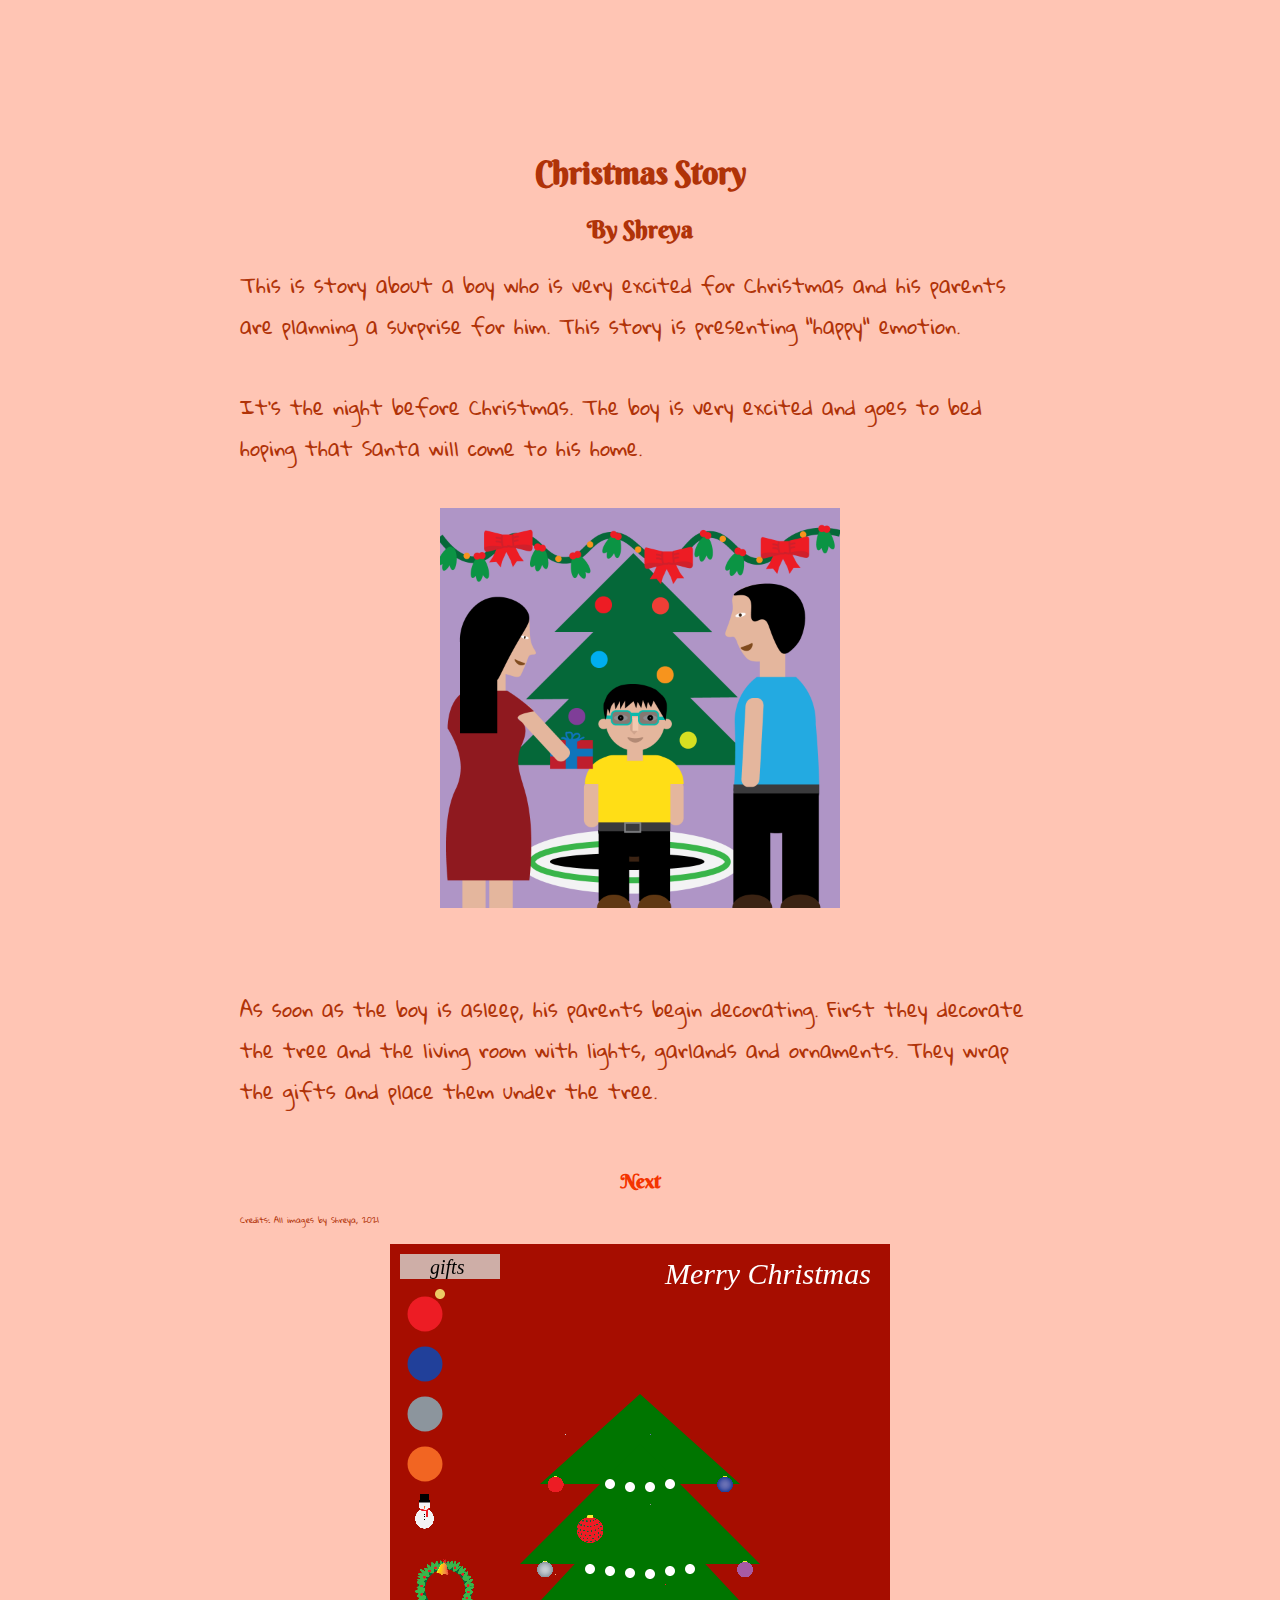
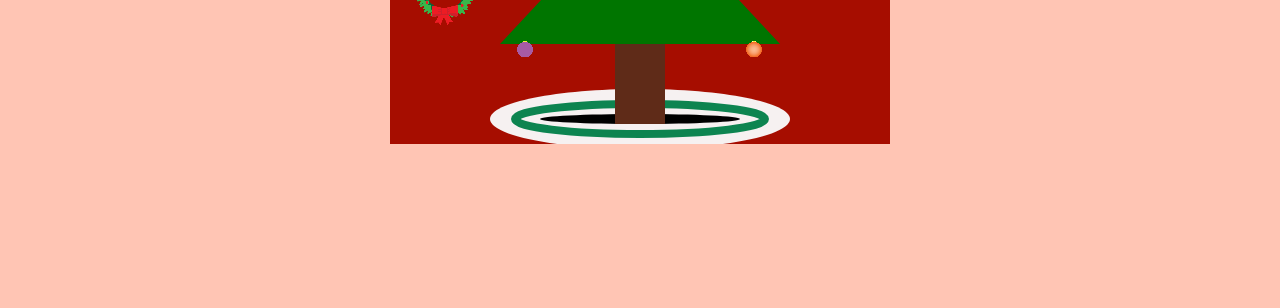
<file: index.html>
<!DOCTYPE html>
<html lang="">
  <head>
    <meta charset="utf-8">
    <meta name="viewport" content="width=device-width, initial-scale=1.0">
    <title>Christmas Story</title>
    <script src="p5.min.js"></script>
    <script src="sketch.js"></script>
    <link rel="stylesheet" type="text/css" href="styles.css">
    <link rel="preconnect" href="https://fonts.googleapis.com"> 
    <link rel="preconnect" href="https://fonts.gstatic.com" crossorigin> 
    <link href="https://fonts.googleapis.com/css2?family=Berkshire+Swash&family=Gloria+Hallelujah&display=swap" rel="stylesheet">
  </head>
  <body>
    
    <h1>Christmas Story</h1>
    <h2>By Shreya</h2>

    <p>This is story about a boy who is very excited for Christmas and his parents are planning a surprise for him. This story is presenting "happy" emotion.</p>
    <p>It’s the night before Christmas. The boy is very excited and goes to bed hoping that Santa will come to his home.</p> 
    <p><img src="pictures/family.png" alt="picture of a family giving gifts" width=400></p>
    <p>As soon as the boy is asleep, his parents begin decorating. First they decorate the tree and the living room with lights, garlands and ornaments. They wrap the gifts and place them under the tree. </p>
    <h3><a href="end.html">Next</a></h3>
    <div id="sketch-holder">
    <!-- Our sketch will go here! -->
    </div>
    <!-- don't forget to credit CC licensed sources-->
    <p class="credits">Credits: All images by Shreya, 2021</p>
  </body>
</html>
</file>
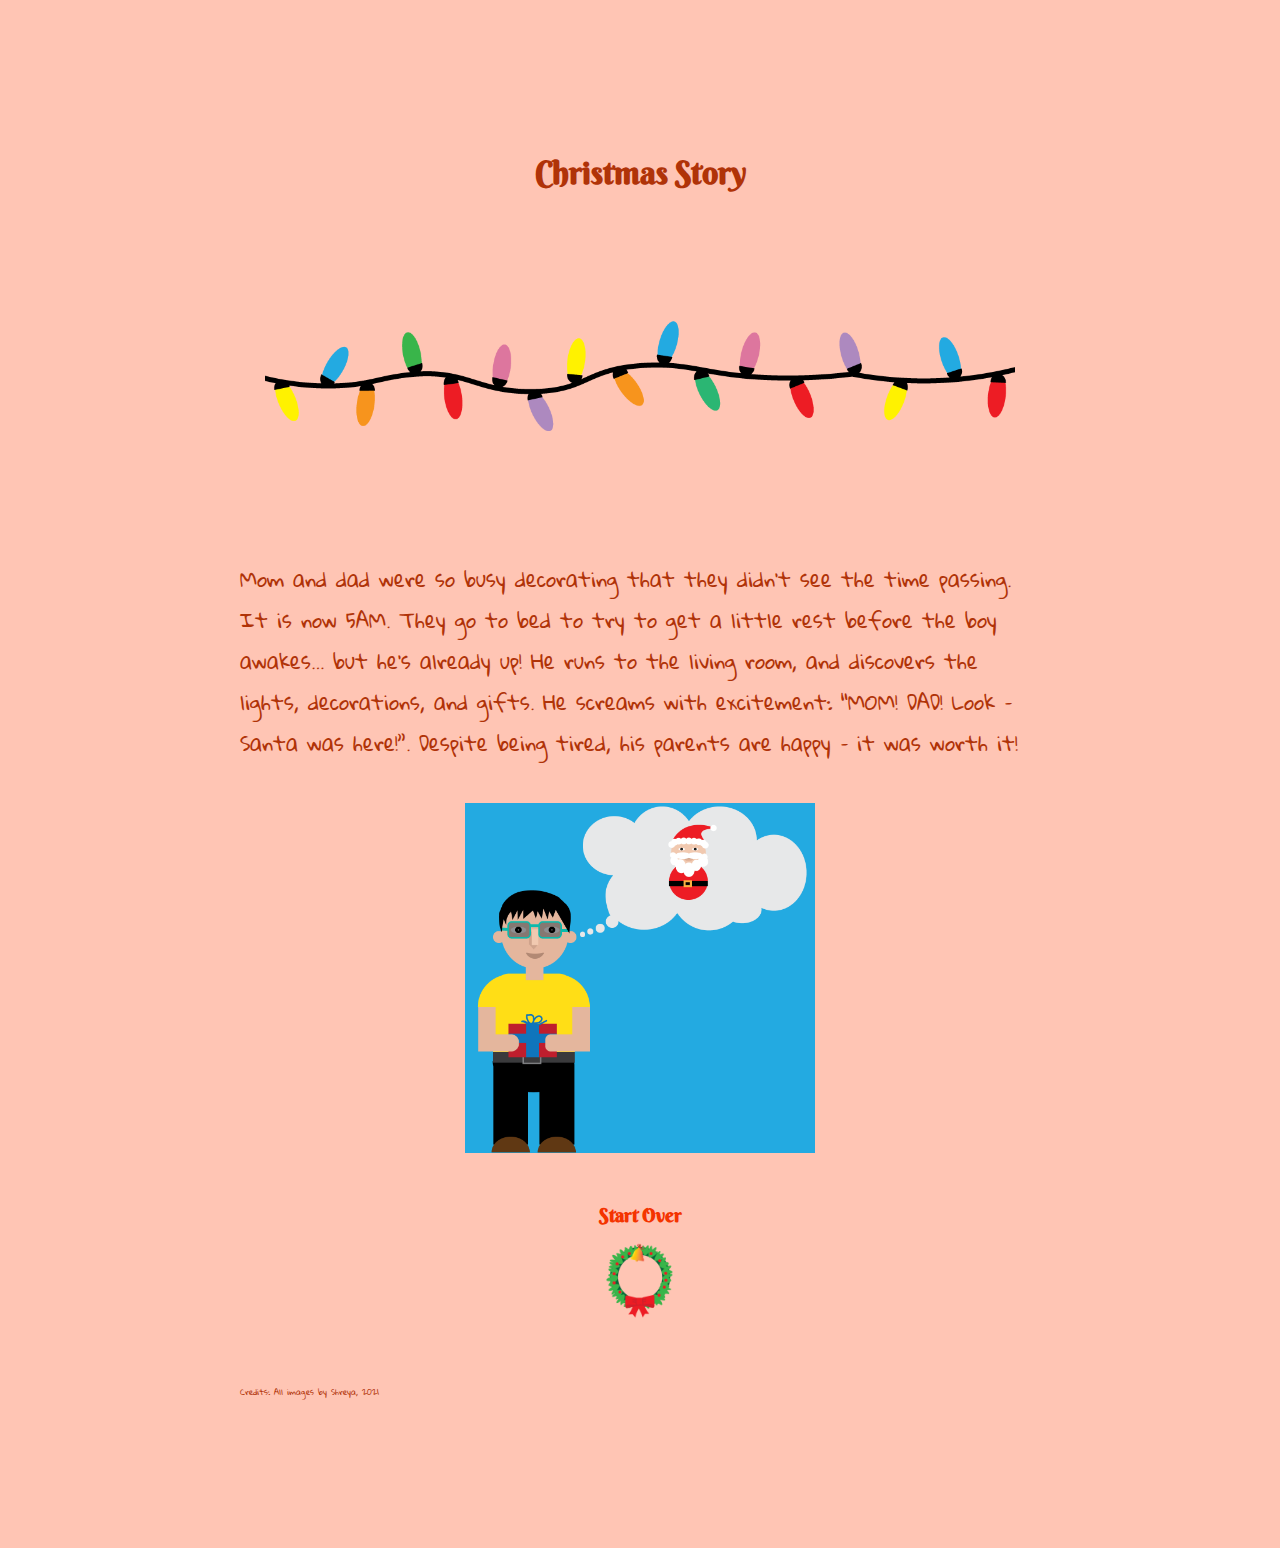
<file: end.html>
<!DOCTYPE html>
<html lang="">
  <head>
    <meta charset="utf-8">
    <meta name="viewport" content="width=device-width, initial-scale=1.0">
    <title>Christmas story</title>
    <script src="sketch.js"></script>
    <link rel="stylesheet" type="text/css" href="styles.css">
   <link rel="preconnect" href="https://fonts.googleapis.com"> 
    <link rel="preconnect" href="https://fonts.gstatic.com" crossorigin> 
    <link href="https://fonts.googleapis.com/css2?family=Berkshire+Swash&family=Gloria+Hallelujah&display=swap" rel="stylesheet">
  </head>
  <body>
    <h1>Christmas Story</h1>
    <img src="pictures/lights.png" alt="picture of christmas lights" width=750>
    <p>Mom and dad were so busy decorating that they didn’t see the time passing. It is now 5AM. They go to bed to try to get a little rest before the boy awakes… but he’s already up! He runs to the living room, and discovers the lights, decorations, and gifts. He screams with excitement: “MOM! DAD! Look – Santa was here!”. Despite being tired, his parents are happy – it was worth it!</p>
    <img src="pictures/boy.png" alt="boy thinking of santa" width=350>
    <h3><a href="index.html">Start Over<img src="pictures/wreath.png" alt="picture of a wreath" width=100></a></h3>
    <p class="credits">Credits: All images by Shreya, 2021</p>
  </body>
</html>
</file>
<file: styles.css>
body{padding: 2em;
    background-color: #FFC5B4;
    margin: 100px;
    }
h1,h2,h3{color: #B03308;
         text-align: center;
         font-family: 'Berkshire Swash', cursive;}
p{font-family: 'Gloria Hallelujah', cursive;
  font-weight: normal;
  font-size: 20px;
  color: #B03308;
  width:800px;}
a {color: #F43400;
   text-decoration: none;
   }
/*The next rule centers and spaces the media*/
img, canvas, p{
    display: block; 
    margin: 0 auto;
    padding-bottom: 2em}
.credits{font-size: 0.5em;
    color: rgb(0);}
</file>
